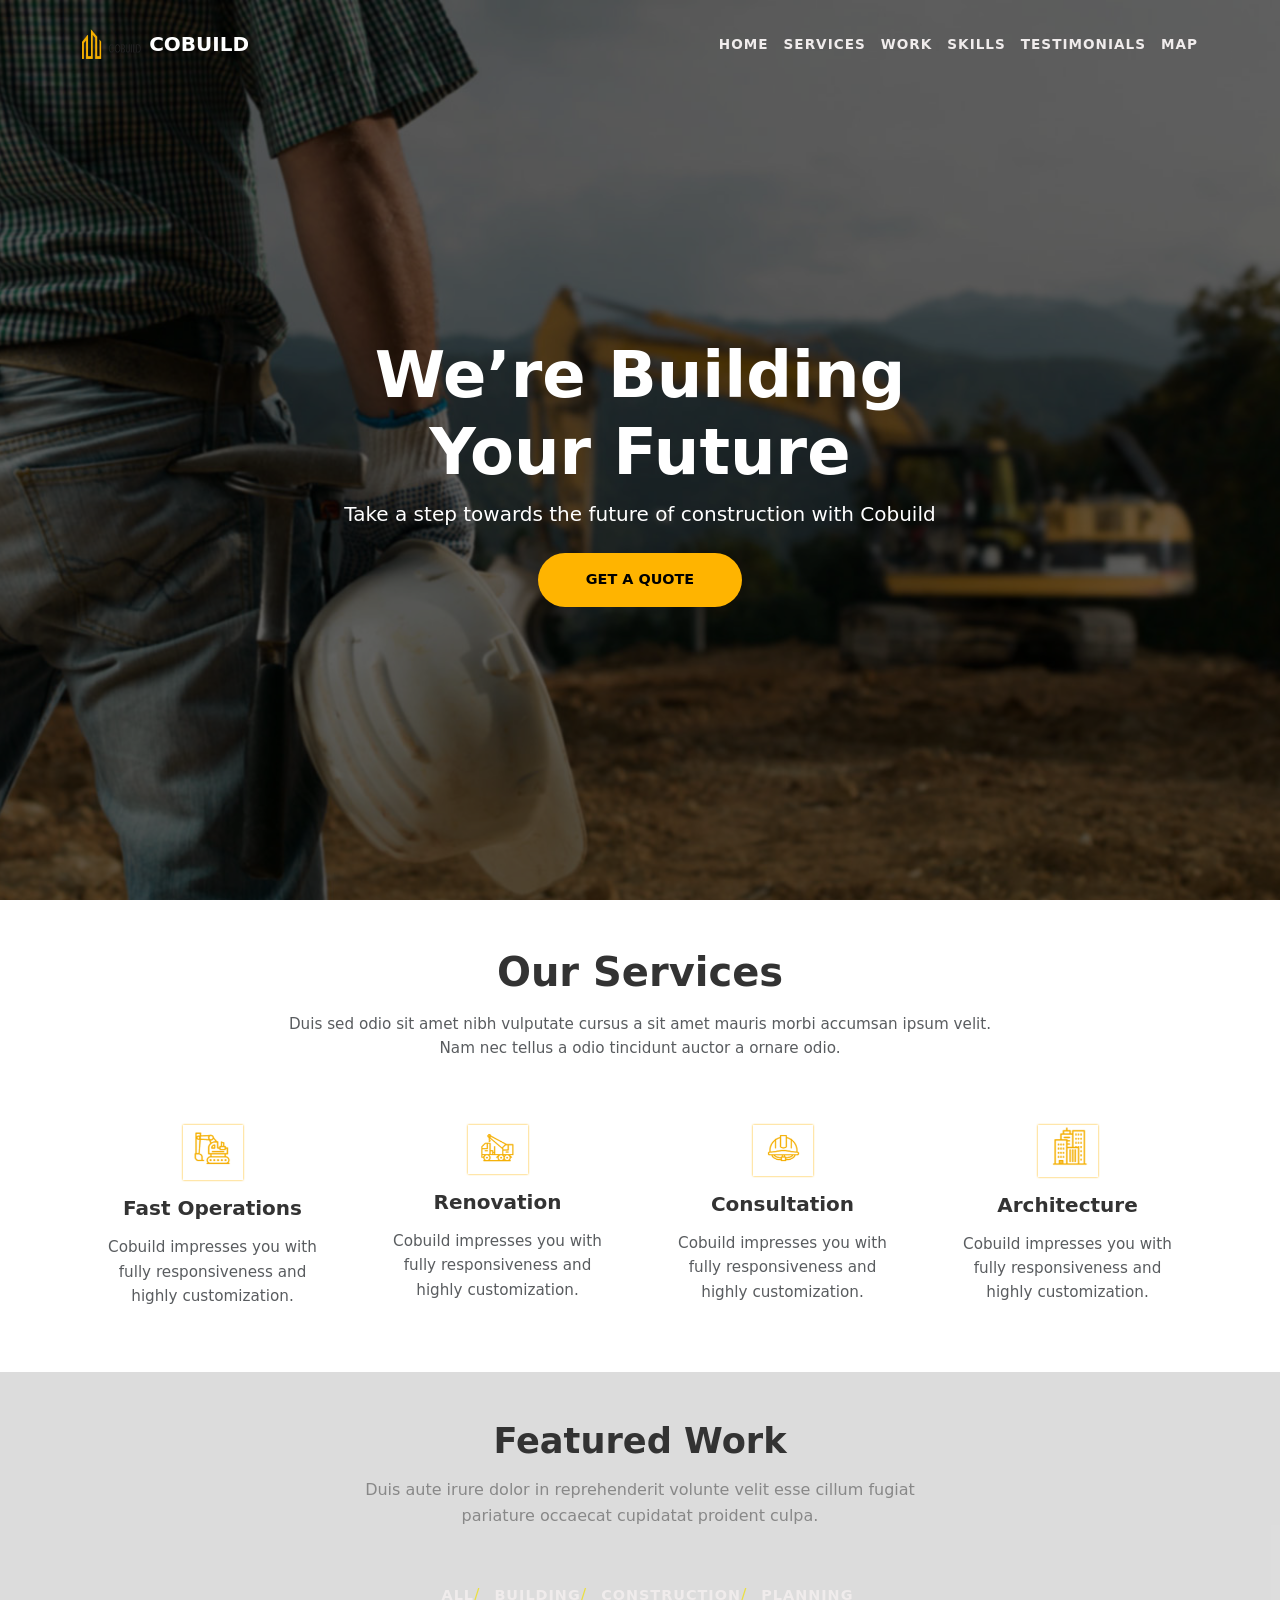
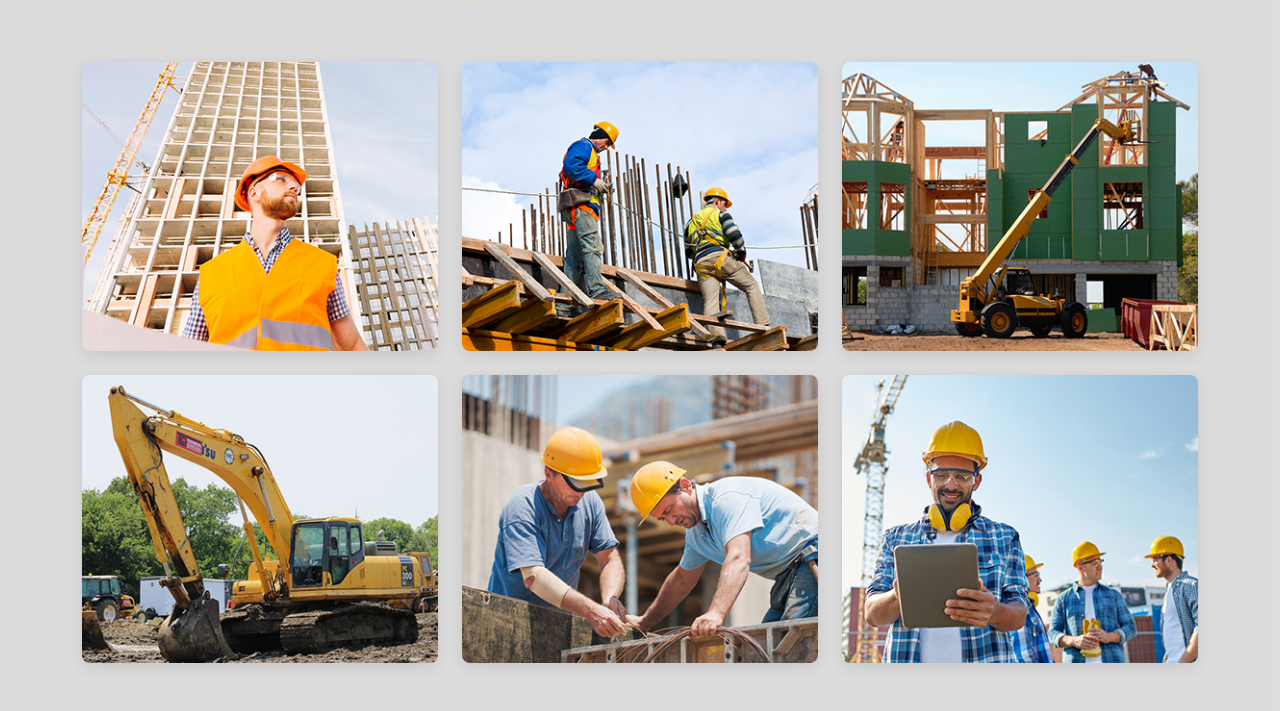
<file: index.html>
<!DOCTYPE html>
<html lang="en">
<head>
    <meta charset="UTF-8">
    <meta name="viewport" content="width=device-width, initial-scale=1.0">
    <title>Document</title>
    <link href="https://cdn.jsdelivr.net/npm/bootstrap@5.0.2/dist/css/bootstrap.min.css" rel="stylesheet"
        integrity="sha384-EVSTQN3/azprG1Anm3QDgpJLIm9Nao0Yz1ztcQTwFspd3yD65VohhpuuCOmLASjC" crossorigin="anonymous">
    <link rel="stylesheet" href="style.css">
    <link rel="stylesheet" href="https://cdnjs.cloudflare.com/ajax/libs/font-awesome/6.0.0/css/all.min.css">
</head>
</head>
<body>
    <header class="hero-section">
        <div class="overlay"></div>
        
        <nav class="navbar navbar-expand-lg navbar-dark pt-4">
            <div class="container">
                <a class="navbar-brand d-flex align-items-center" href="#">
                    <img src="logo-dark.png" alt="Logo" width="30%" height="30" class="me-2"> 
                    <span class="fw-bold">COBUILD</span>
                </a>
                <div class="collapse navbar-collapse justify-content-end">
                    <ul class="navbar-nav">
                        <li class="nav-item"><a class="nav-link" href="#">HOME</a></li>
                        <li class="nav-item"><a class="nav-link" href="#">SERVICES</a></li>
                        <li class="nav-item"><a class="nav-link" href="#">WORK</a></li>
                        <li class="nav-item"><a class="nav-link" href="#">SKILLS</a></li>
                        <li class="nav-item"><a class="nav-link" href="#">TESTIMONIALS</a></li>
                        <li class="nav-item"><a class="nav-link" href="#">MAP</a></li>
                    </ul>
                </div>
            </div>
        </nav>

        <div class="container hero-content text-center text-white">
            <div class="row justify-content-center">
                <div class="col-md-8">
                    <h1 class="display-3 fw-bold">We’re Building Your Future</h1>
                    <p class="lead mb-4">Take a step towards the future of construction with Cobuild</p>
                    <a href="#" class="btn btn-warning btn-lg px-5 py-3 rounded-pill fw-bold text-uppercase">Get a Quote</a>
                </div>
            </div>
        </div>
    </header>

    <!------------------------------------------------------------->

    <section class="services-section py-5">
        <div class="container text-center">
            <div class="row justify-content-center mb-5">
                <div class="col-lg-8">
                    <h2 class="display-5 fw-bold mb-3">Our Services</h2>
                    <p class="text-muted">Duis sed odio sit amet nibh vulputate cursus a sit amet mauris morbi accumsan ipsum velit. Nam nec tellus a odio tincidunt auctor a ornare odio.</p>
                </div>
            </div>

            <div class="row g-4">
                <div class="col-md-3 service-item">
                    <div class="service-icon mb-3">
                        <img src="img1.png" alt="Fast Operations">

                    </div>
                    <h4 class="fw-bold">Fast Operations</h4>
                    <p class="text-muted px-3">Cobuild impresses you with fully responsiveness and highly customization.</p>
                </div>

                <div class="col-md-3 service-item">
                    <div class="service-icon mb-3">
                        <img src="img2.png" alt="Renovation">
                    </div>
                    <h4 class="fw-bold">Renovation</h4>
                    <p class="text-muted px-3">Cobuild impresses you with fully responsiveness and highly customization.</p>
                </div>

                <div class="col-md-3 service-item">
                    <div class="service-icon mb-3">
                        <img src="img3 (1).png" alt="Consultation">
                    </div>
                    <h4 class="fw-bold">Consultation</h4>
                    <p class="text-muted px-3">Cobuild impresses you with fully responsiveness and highly customization.</p>
                </div>

                <div class="col-md-3 service-item">
                    <div class="service-icon mb-3">
                        <img src="img4.png" alt="Architecture">
                    </div>
                    <h4 class="fw-bold">Architecture</h4>
                    <p class="text-muted px-3">Cobuild impresses you with fully responsiveness and highly customization.</p>
                </div>
            </div>
        </div>
    </section>

    <section class="portfolio-section py-5" style="background-color: #d3d3d3c7;">
        <div class="container text-center">
            
            <div class="header-content mb-5">
                <h2 class="section-title">Featured Work</h2>
                <p class="section-subtitle mx-auto">
                    Duis aute irure dolor in reprehenderit volunte velit esse cillum fugiat 
                    pariature occaecat cupidatat proident culpa.
                </p>
            </div>

            <ul class="nav filter-nav justify-content-center mb-5">
                <li class="nav-item"><a href="#" class="nav-link active">All</a></li>
                <li class="nav-item separator">/</li>
                <li class="nav-item"><a href="#" class="nav-link">Building</a></li>
                <li class="nav-item separator">/</li>
                <li class="nav-item"><a href="#" class="nav-link">Construction</a></li>
                <li class="nav-item separator">/</li>
                <li class="nav-item"><a href="#" class="nav-link">Planning</a></li>
            </ul>

            <div class="row row-cols-1 row-cols-md-2 row-cols-lg-3 g-4">
                <div class="col">
                    <div class="portfolio-item">
                        <img src="1.jpg_1.jpeg" alt="Work 1" class="img-fluid">
                    </div>
                </div>
                <div class="col">
                    <div class="portfolio-item">
                        <img src="2.jpg.jpeg" alt="Work 2" class="img-fluid">
                    </div>
                </div>
                <div class="col">
                    <div class="portfolio-item">
                        <img src="3.jpg_1.jpeg" alt="Work 3" class="img-fluid">
                    </div>
                </div>
                <div class="col">
                    <div class="portfolio-item">
                        <img src="4.jpg_1.jpeg" alt="Work 4" class="img-fluid">
                    </div>
                </div>
                <div class="col">
                    <div class="portfolio-item">
                        <img src="5.jpg_1.jpeg" alt="Work 5" class="img-fluid">
                    </div>
                </div>
                <div class="col">
                    <div class="portfolio-item">
                        <img src="6.jpg_1.jpeg" alt="Work 6" class="img-fluid">
                    </div>
                </div>
            </div>

        </div>
    </section>

</body>

</html>
</file>
<file: style.css>
/* Hero Section Container */
.hero-section {
    position: relative;
    height: 100vh;
    min-height: 600px;
    background: url("hero.jpeg") no-repeat center center/cover;
    overflow: hidden;
}

/* Dark Overlay to make text pop */
.overlay {
    position: absolute;
    top: 0;
    left: 0;
    width: 100%;
    height: 100%;
    background: rgba(0, 0, 0, 0.6); /* Adjust transparency here */
    z-index: 1;
}

/* Ensure content stays above the overlay */
.navbar, .hero-content {
    position: relative;
    z-index: 2;
}

/* Vertical centering for the hero text */
.hero-content {
    height: calc(100vh - 100px); /* Adjusting for navbar height */
    display: flex;
    align-items: center;
    justify-content: center;
}

/* Customizing the Navbar Menu Container */
.collapse.navbar-collapse {
    transition: all 0.3s ease-in-out;
}

/* Customizing the Nav List */
.navbar-nav {
    gap: 0;
    display: flex;
    align-items: center;
}

/* Customizing Nav Items */
.nav-item {
    position: relative;
}

/* Customizing the Navbar links */
.nav-link {
    font-size: 0.85rem;
    font-weight: 600;
    letter-spacing: 1px;
    margin-left: 15px;
    padding: 8px 0 !important;
    color: #f0ecec !important;
    position: relative;
    transition: all 0.3s ease-in-out;
    display: inline-block;
}

/* Hover Effect - Underline Animation */
.nav-link::after {
    content: '';
    position: absolute;
    bottom: -5px;
    left: 0;
    width: 0;
    height: 2px;
    background: #ffb400;
    transition: width 0.3s ease-in-out;
}

.nav-link:hover::after {
    width: 100%;
}

/* Hover Color Change */
.nav-link:hover {
    color: #07140d !important;
}

/* Custom Button Styling */
.btn-warning {
    background-color: #ffb400;
    border: none;
    font-size: 0.9rem;
}

.btn-warning:hover {
    background-color: hwb(63 21% 2% / 0.971);
}

/* --------------------------------------------------*/

/* Section Typography */

.section-title {
    font-weight: 700;
    font-size: 2.5rem;
    color: hsl(0, 0%, 20%);
    margin-bottom: 15px;
}

.section-subtitle {
    max-width: 600px;
    color: black;
    line-height: 1.6;
}

/* Filter Navigation */
.filter-nav {
    list-style: none;
    padding: 0;
}

.filter-nav .nav-link {
    font-weight: 600;
    text-transform: uppercase;
    font-size: 0.9rem;
    letter-spacing: 1px;
    transition: color 0.3s ease;
    padding: 0 15px;
}

.filter-nav .nav-link:hover, 
.filter-nav .nav-link.active {
    color: hwb(45 3% 0%); /* Or your preferred brand color */
}

.filter-nav .separator {
    color: hsl(56, 80%, 59%);
    display: flex;
    align-items: center;
}

/* Portfolio Item Styling */
.portfolio-item {
    position: relative;
    overflow: hidden;
    border-radius: 8px; /* Optional: adds rounded corners */
    box-shadow: 0 4px 15px rgba(0,0,0,0.1);
    cursor: pointer;
}

.portfolio-item img {
    transition: transform 0.5s ease;
    width: 100%;
    height: auto;
    display: block;
}

/* Hover Effect: Zoom image */
.portfolio-item:hover img {
    transform: scale(1.1);
}

/* Optional Overlay Effect */
.portfolio-item::after {
    content: "";
    position: absolute;
    top: 0;
    left: 0;
    width: 100%;
    height: 100%;
    background: hwb(60 92% 7% / 0.215);
    opacity: 0;
    transition: opacity 0.3s ease;
}

.portfolio-item:hover::after {
    opacity: 1;
}

/* Services Section Styles */
.services-section {
    background-color: #ffffff;
    padding: 80px 0;
}

/* Header Typography */
.services-section h2 {
    color: #333;
    font-size: 2.5rem;
}

.services-section p {
    font-size: 0.95rem;
    line-height: 1.6;
}

/* Service Item Styling */
.service-item h4 {
    font-size: 1.25rem;
    margin-bottom: 15px;
    color: #333;
}

/* Icon Container */
.service-icon img {
    width: 60px; /* Adjust size based on your icons */
    height: auto;
    /* If using SVG icons, you can apply a yellow filter here if needed */
    filter: drop-shadow(0px 0px 1px #ffb400); 
}


/* -------------------------------------------------- */

/* Progress Bar Customization */
.skill-name {
    font-weight: 700;
    font-size: 0.8rem;
    letter-spacing: 1px;
}

.skill-value {
    font-weight: 700;
    font-size: 0.8rem;
}

.progress {
    height: 6px;
    background-color: #f0f0f0;
    border-radius: 0;
    overflow: visible;
}

.progress-bar {
    background-color: #f39c12; /* Golden/Yellow color */
    border-radius: 0;
}

/* Yellow CTA Section */
.cta-bar {
    background-color: #f1b400; /* Bright yellow from image */
}

.cta-bar h3 {
    font-weight: 400;
    font-size: 1.75rem;
}

.cta-bar .btn-outline-light {
    border-width: 1px;
    font-size: 0.8rem;
    font-weight: 700;
    letter-spacing: 0.5px;
    transition: all 0.3s ease;
}

.cta-bar .btn-outline-light:hover {
    background-color: white;
    color: #f1b400;
}

/* ----------------------------------------------------------------------------*/

.section-heading {
    font-weight: 500;
    font-size: 2.2rem;
    line-height: 1.2;
}

.sub-text {
    line-height: 1.8;
    font-size: 0.95rem;
}

/* Progress Bars Custom Styling */
.skill-label, .skill-percent {
    font-weight: 700;
    font-size: 0.75rem;
    letter-spacing: 1px;
    margin-bottom: 5px;
}

.progress-container {
    height: 4px;
    background-color: #f0f0f0;
    width: 100%;
    position: relative;
}

.progress-fill {
    height: 100%;
    background-color: #f39c12; /* Golden Yellow */
}

/* Yellow CTA Bar */
.cta-yellow-bar {
    background-color: #f1b400;
}

.cta-text {
    font-weight: 400;
    font-size: 1.6rem;
}

.btn-quote-outline {
    border: 1px solid #fff;
    color: #fff;
    border-radius: 50px;
    padding: 10px 30px;
    font-weight: 600;
    font-size: 0.8rem;
    transition: 0.3s;
}

.btn-quote-outline:hover {
    background-color: #fff;
    color: #f1b400;
}

/* Testimonials Styling */
.section-title {
    font-size: 2.2rem;
    margin-bottom: 15px;
}

.section-subtitle {
    color: #888;
    max-width: 600px;
}

.testimonial-body {
    font-style: italic;
    color: #777;
    font-size: 1.05rem;
    line-height: 1.6;
}

.client-name {
    font-weight: 700;
    font-size: 0.9rem;
    margin-top: 15px;
}

.testimonial-img {
    width: 70px;
    height: 70px;
    object-fit: cover;
}

/*----------------------------------------------------------------------------------------*/

.container-error {
    max-width: 600px;
    padding: 20px;
}

/* The Gray Circle Icon */
.error-icon-circle {
    width: 60px;
    height: 60px;
    background-color: #80868b; /* Medium gray */
    color: white;
    border-radius: 50%;
    display: inline-flex;
    align-items: center;
    justify-content: center;
    font-size: 32px;
    font-weight: bold;
}

.exclamation-mark {
    line-height: 1;
}

/* Text Styling */
.error-heading {
    font-size: 1.75rem;
    font-weight: 400;
    margin-bottom: 1rem;
}

.error-subtext {
    font-size: 0.9rem;
    color: #70757a;
    line-height: 1.5;
}

/*----------------------------------------------------------------------------------------------------*/

.contact-info-section {
    padding: 80px 0;
    border-bottom: 2px solid #eee;
}

/* Icon Styling */
.icon-yellow {
    font-size: 40px;
    color: #f7b500; /* Matching the yellow in your image */
    margin-bottom: 20px;
}

/* Text Styling */
.info-box h3 {
    font-size: 18px;
    text-transform: capitalize;
    color: #333;
    margin-bottom: 15px;
}

.info-box p {
    font-size: 14px;
    line-height: 1.6;
}

/* Footer Bottom Styling */
.footer-bottom {
    padding: 30px 0;
    font-size: 18px;
}

.social-links a {
    color: #888;
    margin-left: 20px;
    text-decoration: none;
    transition: 0.3s;
}

.social-links a:hover {
    color: #f7b500;
    
}

/*----------------------------------------------------------------------------------------------------*/

/* Navigation Menu Row Styling */
.navbar .row {
    width: 100%;
    display: flex;
    align-items: center;
    justify-content: flex-start;
    gap: 0;
}

.navbar .row .col-md {
    display: flex;
    align-items: center;
    padding: 0;
    margin: 0;
}

.navbar .row .col-md a {
    font-size: 0.85rem;
    font-weight: 700;
    letter-spacing: 1px;
    text-transform: uppercase;
    color: #ffffff !important;
    text-decoration: none;
    padding: 8px 20px;
    position: relative;
    transition: all 0.3s ease-in-out;
    display: inline-block;
}

/* Underline animation on hover */
.navbar .row .col-md a::after {
    content: '';
    position: absolute;
    bottom: -5px;
    left: 0;
    width: 0;
    height: 2px;
    background: #ffb400;
    transition: width 0.3s ease-in-out;
}

.navbar .row .col-md a:hover::after {
    width: 100%;
}

.navbar .row .col-md a:hover {
    color: #ffb400 !important;

}
</file>
